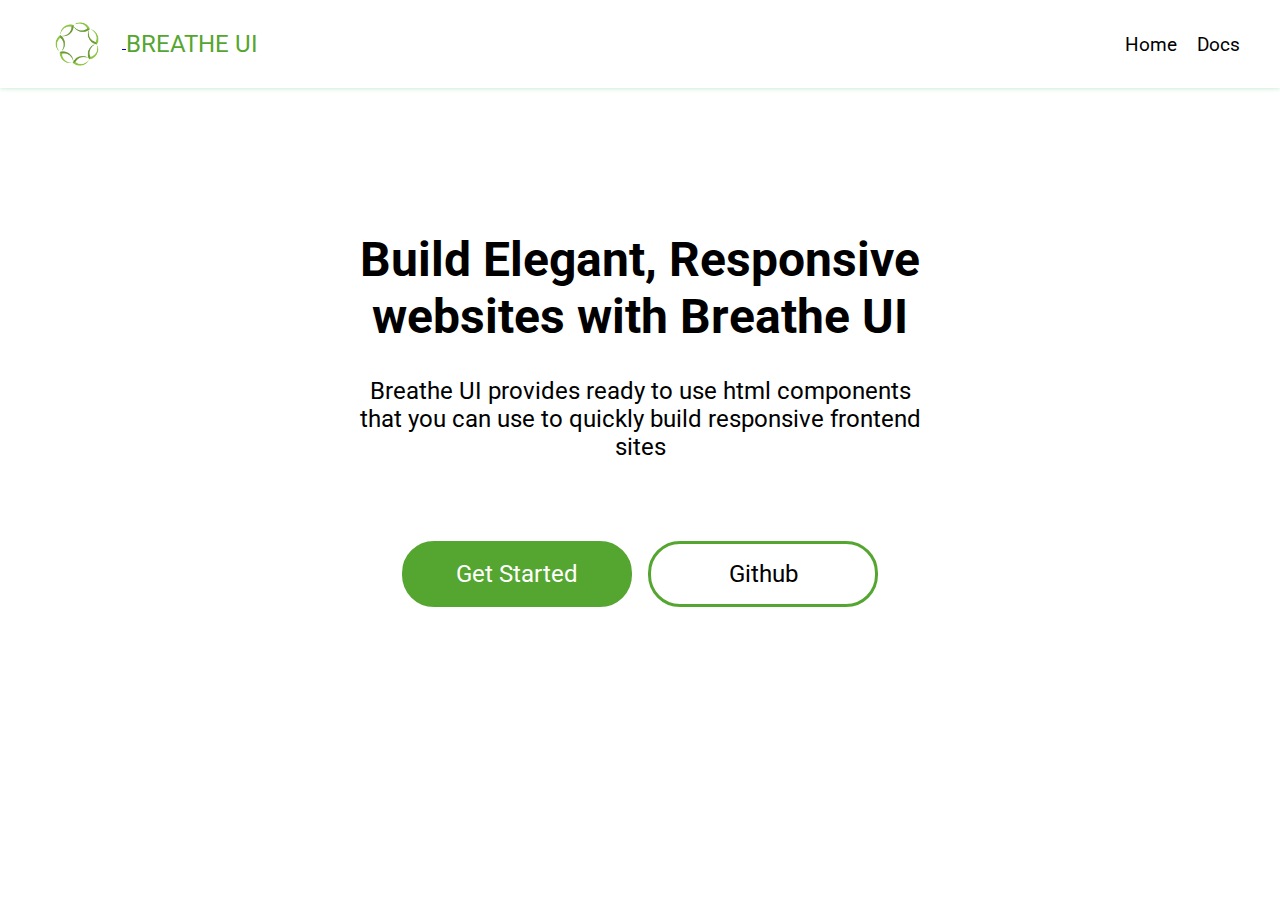
<file: index.html>
<!DOCTYPE html>
<html lang="en">
<head>
    <meta charset="UTF-8">
    <meta http-equiv="X-UA-Compatible" content="IE=edge">
    <meta name="viewport" content="width=device-width, initial-scale=1.0">
    <title>Breathe UI</title>
    <link rel="stylesheet" href="style.css">
</head>
<body>
    <div class="container">
        <nav class="navbar">
            <div class="title-section">
                <a class="nav-logo" href="#">
                    <img src="assests/logo/8-16.webp" alt="">
                </a>
                <a class="nav-title" href="#">BREATHE UI</a>
            </div>
            <div class="nav-links">
                <ul>
                    <li><a class="link" href="#">Home</a></li>
                    <li><a class="link" href="documentation/introduction.html">Docs</a></li>
                </ul>
            </div>
        </nav>
        <main class="main-section">
            <div class="hero-section">
                <h1 class="main-heading">Build Elegant, Responsive websites with Breathe UI</h1>
                <p class="sub-heading">Breathe UI provides ready to use html components that you can use to quickly build responsive frontend sites </p>
            </div>
            <div class="btns">
                <a href="documentation/introduction.html" class="btn btn-primary">Get Started</a>
                <a href="#" class="btn btn-secondary">Github</a>
            </div>
        </main>
    </div>
</body>
</html>
</file>
<file: style.css>
@import url("https://fonts.googleapis.com/css2?family=Roboto:wght@100;300;400;500;700&display=swap");
@import url("/css/common.css");
@import url("/css/navbar.css");
@import url("/css/main.css");
</file>
